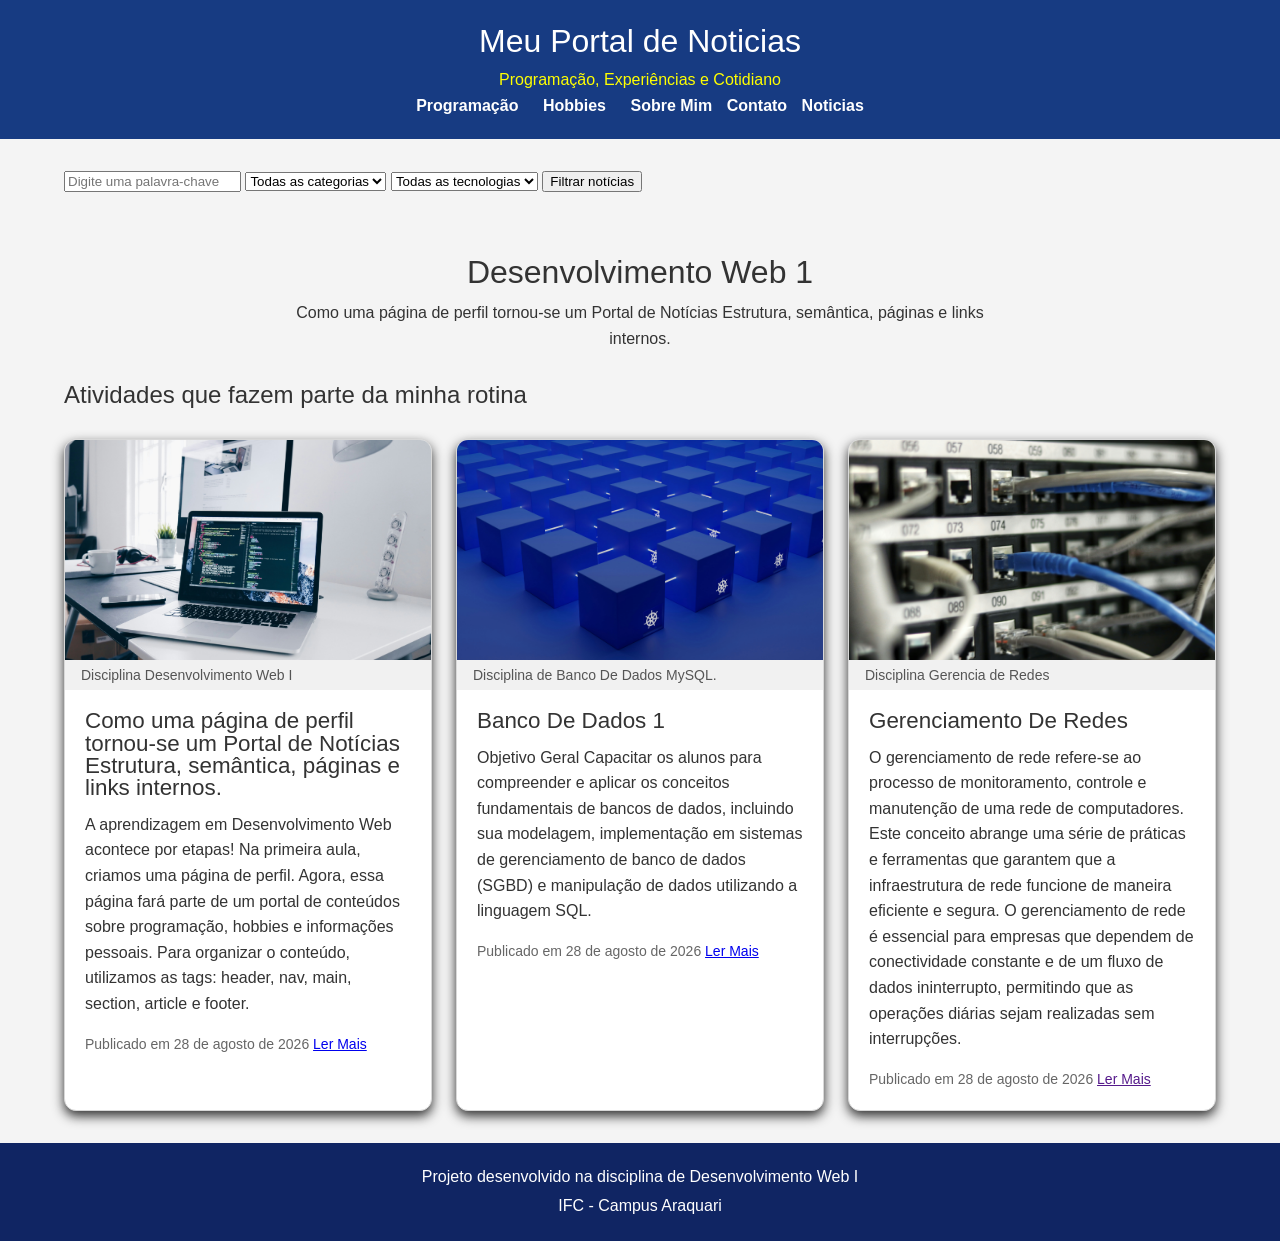
<file: index.html>
<!DOCTYPE html>
<html lang="pt-br">
    <head>
        <meta charset="UTF-8">
        <meta name="viewport" content="width=device-width, initial-scale=1.0">
        <title>Meu Portal de Notícias</title>
        <link rel="stylesheet" href="./css/reset.css">
        <link rel="stylesheet" href="./css/global.css">
        <link rel="stylesheet" href="./css/hobbies.css">
        <link rel="stylesheet" href="./css/sobre_mim.css">
        <link rel="stylesheet" href="./css/contato.css">
    </head>
    <body>
        <header>
            <h1>Meu Portal de Noticias</h1>
            <p>Programação, Experiências e Cotidiano</p>
            <!-- aqui começa o meu menu-->
            <nav>
                <ul>
                    <li>
                        <a href="index.html">Programação</a>
                    </li>
                    <li>
                        <a href="hobbies.html">Hobbies</a>
                    </li>
                    <li>
                        <a href="sobre_mim.html">Sobre Mim</a>
                    </li>
                        <a href="contato.html">Contato</a>
                    </li>
                    <li>
                      <a href="noticia.html" target="_blank" rel="noopener noreferrer">Noticias</a>
                    </li>
                </ul>
            </nav>
        </header>

    <div class="container">
        <div class="filtro-container">
            <!-- Campo de busca -->
            <input
                type="text"
                class="busca-input"
                placeholder="Digite uma palavra-chave"
                aria-label="Buscar publicação"
            >

            <!-- Dropdown Categoria -->
            <select class="dropdown" aria-label="Selecionar categoria">
                <option value="">Todas as categorias</option>
                <option value="web">Web Development</option>
                <option value="mobile">Mobile</option>
                <option value="dados">Dados</option>
                <option value="ia">Inteligência Artificial</option>
            </select>

            <!-- Dropdown Tecnologia -->
            <select class="dropdown" aria-label="Selecionar tecnologia">
                <option value="">Todas as tecnologias</option>
                <option value="html">HTML</option>
                <option value="css">CSS</option>
                <option value="javascript">JavaScript</option>
                <option value="python">Python</option>
                <option value="react">React</option>
            </select>

            <!-- Botão Filtrar -->
            <button class="btn-filtrar">Filtrar notícias</button>
        </div>
    </div>

    <script>
        // Seleciona os elementos
        const buscaInput = document.querySelector('.busca-input');
        const dropdownCategoria = document.querySelectorAll('.dropdown')[0];
        const dropdownTecnologia = document.querySelectorAll('.dropdown')[1];
        const btnFiltrar = document.querySelector('.btn-filtrar');

        // Evento do botão filtrar
        btnFiltrar.addEventListener('click', function() {
            const termo = buscaInput.value.trim();
            const categoria = dropdownCategoria.value;
            const tecnologia = dropdownTecnologia.value;

            console.log({
                busca: termo,
                categoria: categoria,
                tecnologia: tecnologia
            });

            filtrarNoticias(termo, categoria, tecnologia);
        });

        // Função para filtrar notícias
        function filtrarNoticias(termo, categoria, tecnologia) {
            const filtros = {
                busca: termo,
                categoria: categoria,
                tecnologia: tecnologia
            };

            console.log('Aplicando filtros:', filtros);
        }

        // Permitir busca ao pressionar Enter
        buscaInput.addEventListener('keypress', function(event) {
            if (event.key === 'Enter') {
                btnFiltrar.click();
            }
        });
    </script>
        <!-- inicio do meu conteudo de hobbies -->
         <!-- responsavel por centralizar o conteudo no centro da página -->
        <main class="container">
            <section class="introducao-hobbies">
                <h2>Desenvolvimento Web 1</h2>
                <p>
                    Como uma página de perfil tornou-se um Portal de Notícias
Estrutura, semântica, páginas e links internos.
                </p>
            </section>
            <!-- card 1 -->
            <section class="galeria-hobbies">
                <h2 class="titulo-galeria">
                    Atividades que fazem parte da minha rotina
                </h2>

                <!-- DEV WEB 1 -->
                <article class="cartao-hobby">
                    <figure>
                        <img src="./img/dev-web.jpg" alt="dev-web">
                        <figcaption>
                           Disciplina Desenvolvimento Web I
                        </figcaption>
                    </figure>
                    <div class="conteudo-cartao">
                        <h3>Como uma página de perfil tornou-se um Portal de Notícias
Estrutura, semântica, páginas e links internos.</h3>
                        <p>
                            A aprendizagem em Desenvolvimento Web acontece por etapas!
Na primeira aula, criamos uma página de perfil. Agora, essa página fará parte de um portal de conteúdos sobre programação, hobbies e informações pessoais.

Para organizar o conteúdo, utilizamos as tags: header, nav, main, section, article e footer.
                        </p>
                        <p class="data-publicacao">
                            Publicado em
                            <time datetime="2026-08-28">
                                28 de agosto de 2026
                            </time>
                            <a href="#">Ler Mais</a>
                        </p>
                    </div>
                </article>
                <!--DEV WEB 1-->

                <!-- BANCO DE DADOS -->
                <article class="cartao-hobby">
                    <figure>
                        <img src="./img/banco-de-dados.jpg" alt="banco-de-dados">
                        <figcaption>
                            Disciplina de Banco De Dados MySQL.
                        </figcaption>
                    </figure>
                    <div class="conteudo-cartao">
                        <h3>Banco De Dados 1</h3>
                        <p>Objetivo Geral
Capacitar os alunos para compreender e aplicar os conceitos fundamentais de bancos de dados, incluindo sua modelagem, implementação em sistemas de gerenciamento de banco de dados (SGBD) e manipulação de dados utilizando a linguagem SQL.
</p>
                        <p class="data-publicacao">
                            Publicado em
                            <time datetime="2026-08-28">
                                28 de agosto de 2026
                            </time>
                            <a href="#">Ler Mais</a>
                        </p>
                    </div>
                </article>
                <!-- BANCO DE DADOS -->


               <!--montar gerencia de redes-->
                <article class="cartao-hobby">
                    <figure>
                        <img src="./img/redes.jpg" alt="gerencia-redes">
                        <figcaption>
                           Disciplina Gerencia de Redes
                        </figcaption>
                    </figure>
                    <div class="conteudo-cartao">
                        <h3>Gerenciamento De Redes</h3>
                        <p>
                            O gerenciamento de rede refere-se ao processo de monitoramento, controle e manutenção de uma rede de computadores. Este conceito abrange uma série de práticas e ferramentas que garantem que a infraestrutura de rede funcione de maneira eficiente e segura. O gerenciamento de rede é essencial para empresas que dependem de conectividade constante e de um fluxo de dados ininterrupto, permitindo que as operações diárias sejam realizadas sem interrupções.
                        </p>
                        <p class="data-publicacao">
                            Publicado em
                            <time datetime="2026-08-28">
                                28 de agosto de 2026
                            </time>
                            <a href="">Ler Mais</a>
                        </p>
                    </div>
                </article>
                <!--gerencia de redes -->
            </section>
        </main>
        <!-- fim do meu conteudo de hobbies -->
        <footer class="footer">
            <p>Projeto desenvolvido na disciplina de Desenvolvimento Web I</p>
            <p>IFC - Campus Araquari</p>
        </footer>
    </body>
</html>
</file>
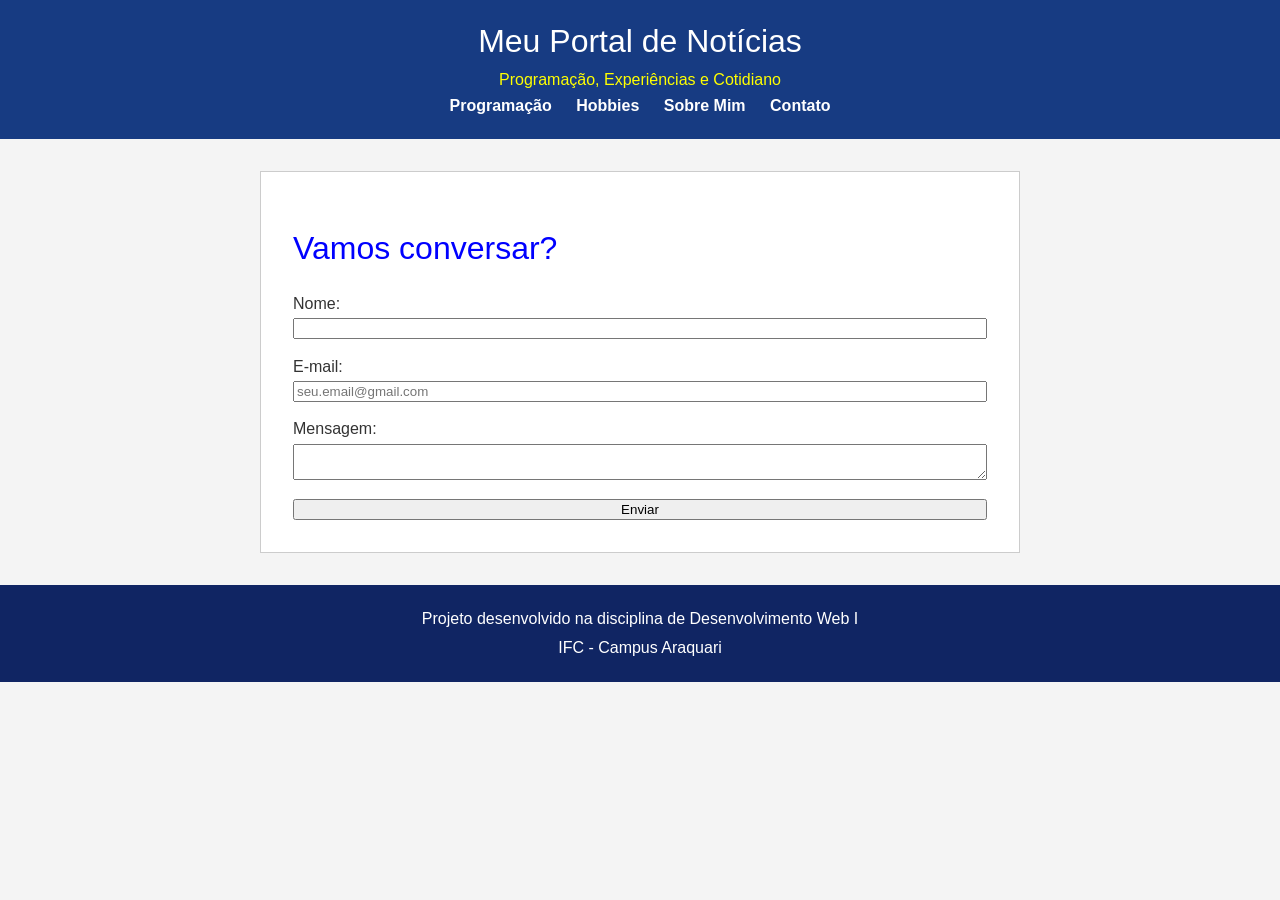
<file: contato.html>
<!doctype html>
<html lang="pt-BR">
  <head>
    <meta charset="UTF-8" />
    <meta
      name="viewport"
      content="width=device-width, initial-scale=1.0"
    />
    <title>Contato</title>
    <link
      rel="stylesheet"
      href="./css/reset.css"
    />
    <link
      rel="stylesheet"
      href="./css/global.css"
    />
    <link
      rel="stylesheet"
      href="./css/contato.css"
    />
  </head>

  <body>
    <header>
      <h1>Meu Portal de Notícias</h1>
      <p>Programação, Experiências e Cotidiano</p>

      <nav>
        <ul>
          <li><a href="index.html">Programação</a></li>
          <li><a href="hobbies.html">Hobbies</a></li>
          <li><a href="sobre_mim.html">Sobre Mim</a></li>
          <li><a href="#">Contato</a></li>
        </ul>
      </nav>
    </header>

    <!-- Conteúdo principal -->
    <main class="pagina-contato">
      <section class="contato">
        <header>
          <h1>Vamos conversar?</h1>
        </header>

        <form
          method="post"
          action="#"
        >
          <div class="campo">
            <label for="nome">Nome:</label>
            <input
              type="nome"
              name="nome"
              id="nome"
              required
            />
          </div>

          <div class="campo">
            <label for="nome">E-mail:</label>
            <input
              type="email"
              name="email"
              id="email"
							placeholder="seu.email@gmail.com"
              required
            />
          </div>

          <div class="campo">
            <label for="mensagem">Mensagem:</label>
            <textarea name="mensagem"> </textarea>
          </div>

          <button type="submit">Enviar</button>
        </form>
      </section>
    </main>

    <footer>
      <p>Projeto desenvolvido na disciplina de Desenvolvimento Web I</p>
      <p>IFC - Campus Araquari</p>
    </footer>
  </body>
</html>
</file>
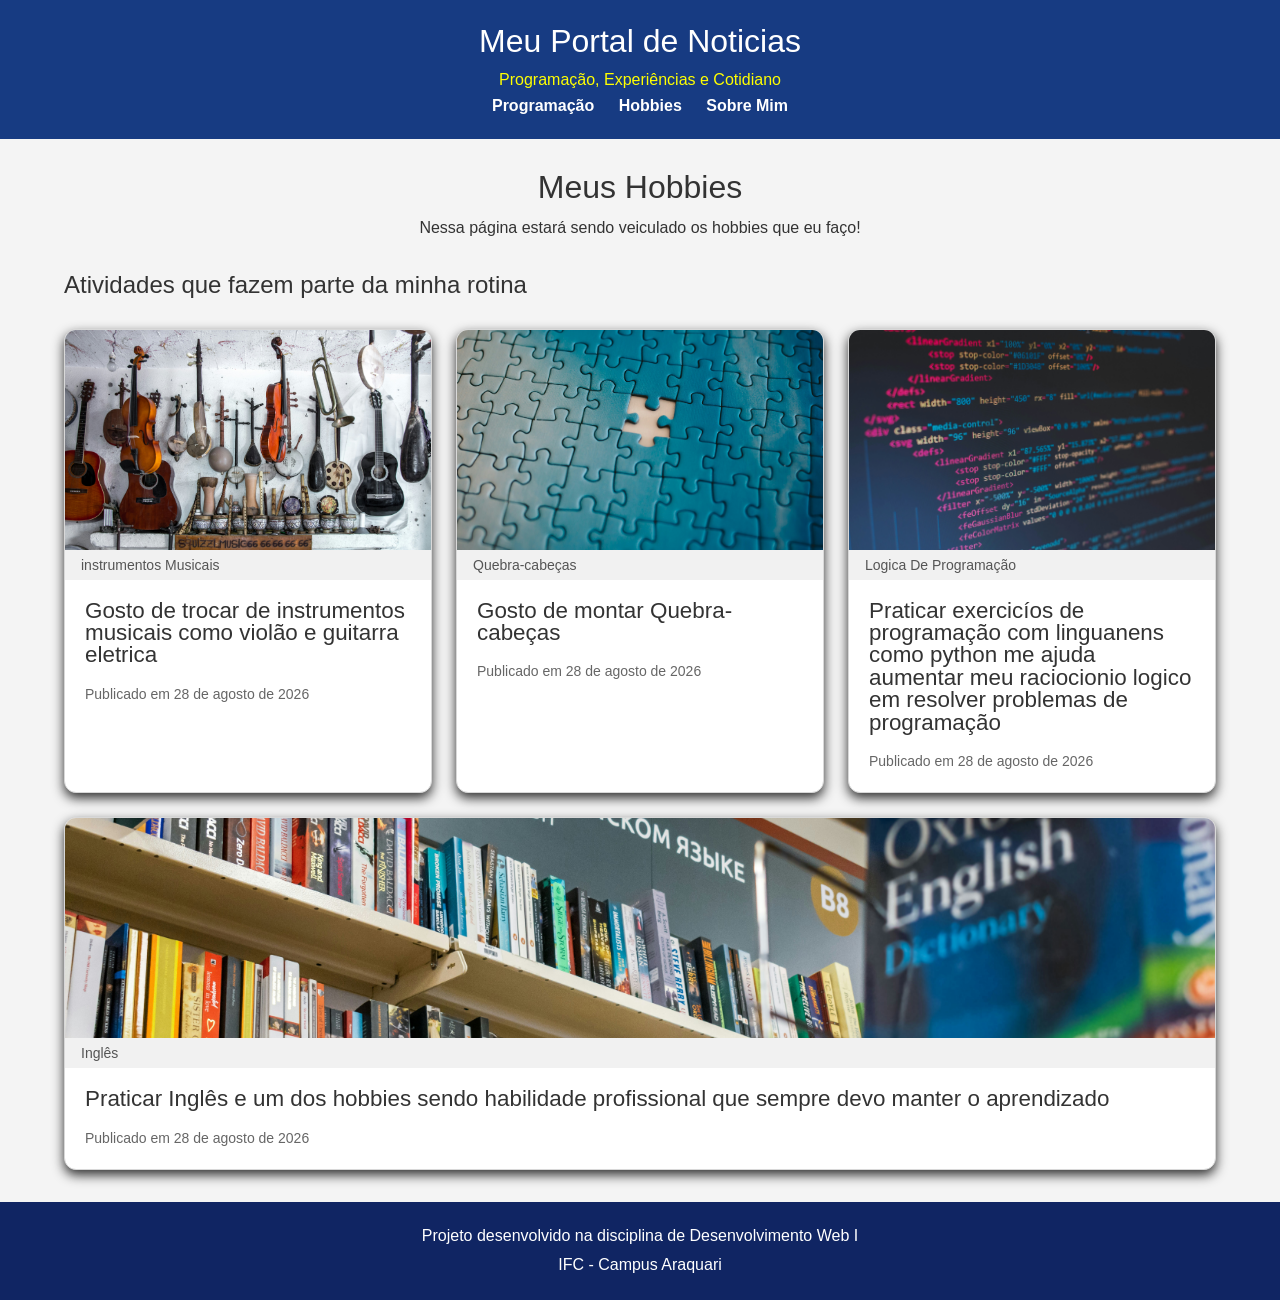
<file: hobbies.html>
<!DOCTYPE html>
<html lang="pt-br">
    <head>
        <meta charset="UTF-8">
        <meta name="viewport" content="width=device-width, initial-scale=1.0">
        <title>Hobbies</title>
        <link rel="stylesheet" href="./css/reset.css">
        <link rel="stylesheet" href="./css/global.css">
        <link rel="stylesheet" href="./css/hobbies.css">
         <link rel="stylesheet" href="./css/sobre_mim.css">
    </head>
    <body>
        <header>
            <h1>Meu Portal de Noticias</h1>
            <p>Programação, Experiências e Cotidiano</p>
            <!-- aqui começa o meu menu-->
            <nav>
                <ul>
                    <li>
                        <a href="index.html">Programação</a>
                    </li>
                    <li>
                        <a href="hobbies.html">Hobbies</a>
                    </li>
                    <li>
                        <a href="sobre_mim.html">Sobre Mim</a>
                    </li>
                </ul>
            </nav>
        </header>
        <!-- inicio do meu conteudo de hobbies -->
         <!-- responsavel por centralizar o conteudo no centro da página -->
        <main class="container">
            <section class="introducao-hobbies">
                <h2>Meus Hobbies</h2>
                <p>
                    Nessa página estará sendo veiculado os hobbies que eu faço!
                </p>
            </section>
            <!-- card 1 -->
            <section class="galeria-hobbies">
                <h2 class="titulo-galeria">
                    Atividades que fazem parte da minha rotina
                </h2>

                <!--- violao-->
                <article class="cartao-hobby">
                    <figure>
                        <img src="./img/musical.jpg" alt="instrumentos musicais">
                        <figcaption>
                            instrumentos Musicais
                        </figcaption>
                    </figure>
                    <div class="conteudo-cartao">
                        <h3>Gosto de trocar de instrumentos musicais como violão e guitarra eletrica
                        </h3>
                        <p class="data-publicacao">
                            Publicado em
                            <time datetime="2026-08-28">
                                28 de agosto de 2026
                            </time>
                        </p>
                    </div>
                </article>
                <!--violao-->

                <!-- quebra cabeça-->
                <article class="cartao-hobby">
                    <figure>
                        <img src="./img/quebra-cabeca.jpg" alt="quebra-cabeca">
                        <figcaption>
                          Quebra-cabeças
                        </figcaption>
                    </figure>
                    <div class="conteudo-cartao">
                        <h3>Gosto de montar Quebra-cabeças</h3>
                        <p class="data-publicacao">
                            Publicado em
                            <time datetime="2026-08-28">
                                28 de agosto de 2026
                            </time>
                        </p>
                    </div>
                </article>
                <!-- quebra cabeça-->

                <!-- praticar logica de programacao-->
                <article class="cartao-hobby">
                    <figure>
                        <img src="./img/logica.jpg" alt="Hockey">
                        <figcaption>
                          Logica De Programação
                        </figcaption>
                    </figure>
                    <div class="conteudo-cartao">
                        <h3>Praticar exercicíos de programação com linguanens como python me ajuda aumentar meu raciocionio logico em resolver problemas de programação</h3>
                        <p class="data-publicacao">
                            Publicado em
                            <time datetime="2026-08-28">
                                28 de agosto de 2026
                            </time>
                        </p>
                    </div>
                </article>
                <!-- praticar logica de programacao-->


                <!-- praticar ingles --->
                 <article class="cartao-hobby">
                    <figure>
                        <img src="./img/ingles.jpg" alt="Praia">
                        <figcaption>
                           Inglês
                        </figcaption>
                    </figure>
                    <div class="conteudo-cartao">
                        <h3>Praticar Inglês e um dos hobbies sendo habilidade profissional que sempre devo manter o aprendizado</h3>
                        <p class="data-publicacao">
                            Publicado em
                            <time datetime="2026-08-28">
                                28 de agosto de 2026
                            </time>
                        </p>
                    </div>
                </article>
                <!-- praticar ingles --->

            </section>
        </main>
        <!-- fim do meu conteudo de hobbies -->
        <footer class="footer">
            <p>Projeto desenvolvido na disciplina de Desenvolvimento Web I</p>
            <p>IFC - Campus Araquari</p>
        </footer>
    </body>
</html>
</file>
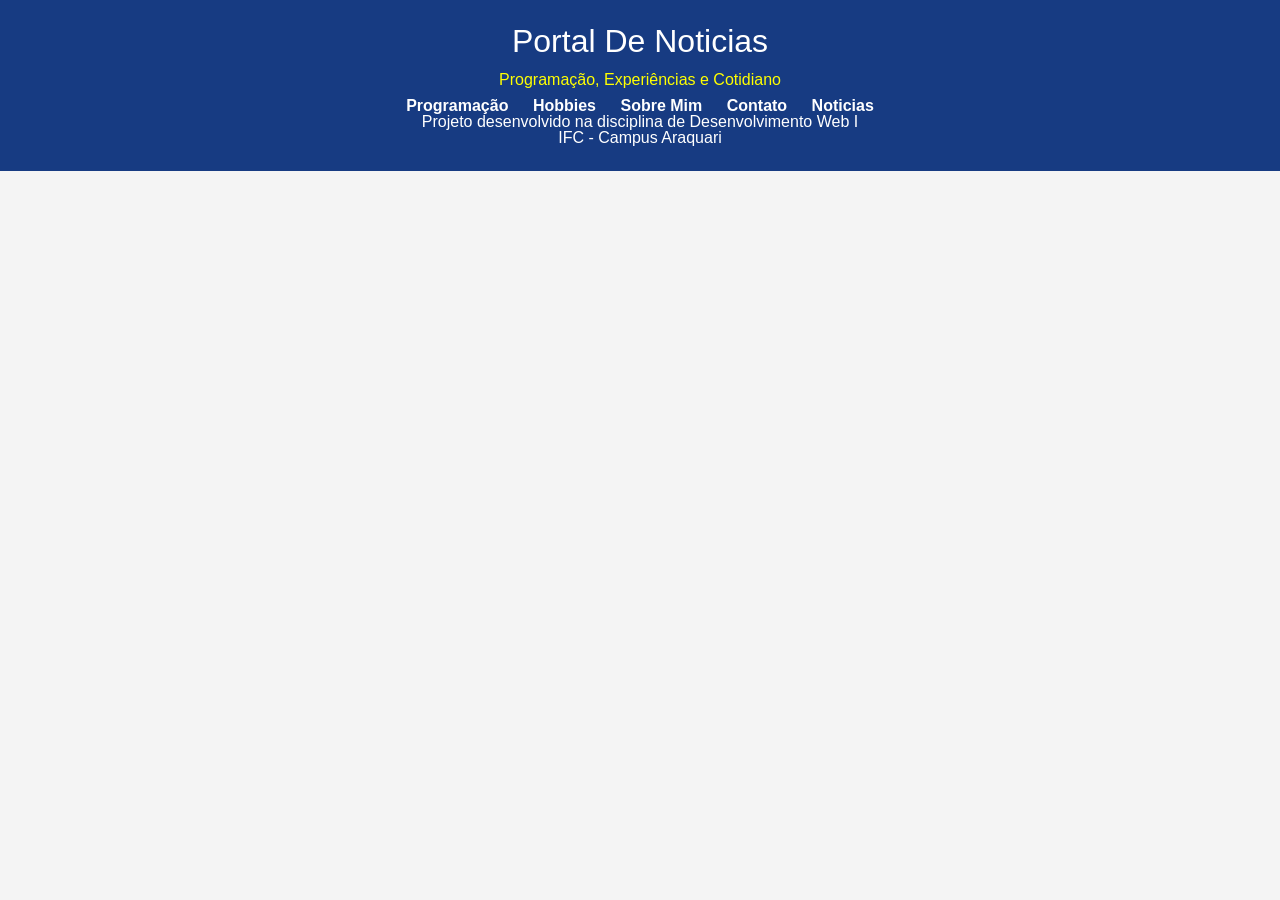
<file: noticia.html>
<!DOCTYPE html>
<html lang="pt-br">
    <head>
        <meta charset="UTF-8">
        <meta name="viewport" content="width=device-width, initial-scale=1.0">
        <title>Noticias</title>
        <link rel="stylesheet" href="./css/reset.css">
        <link rel="stylesheet" href="./css/global.css">
        <link rel="stylesheet" href="./css/contato.css">

    </head>
    <body>
        <header>
            <h1>Portal De Noticias</h1>
            <p>Programação, Experiências e Cotidiano</p>
            <!-- aqui começa o meu menu-->
            <nav>
                <ul>
                    <li>
                        <a href="index.html">Programação</a>
                    </li>
                    <li>
                        <a href="hobbies.html">Hobbies</a>
                    </li>
                    <li>
                        <a href="sobre_mim.html">Sobre Mim</a>
                    </li>
                    <li>
                        <a href="contato.html">Contato</a>
                    </li>
                    <li>
                        <a href="noticia.html">Noticias</a>
                    </li>
                </ul>
            </nav>

<!-- fim do meu conteudo de hobbies -->
        <footer class="footer">
            <p>Projeto desenvolvido na disciplina de Desenvolvimento Web I</p>
            <p>IFC - Campus Araquari</p>
        </footer>
    </body>
</html>
</file>
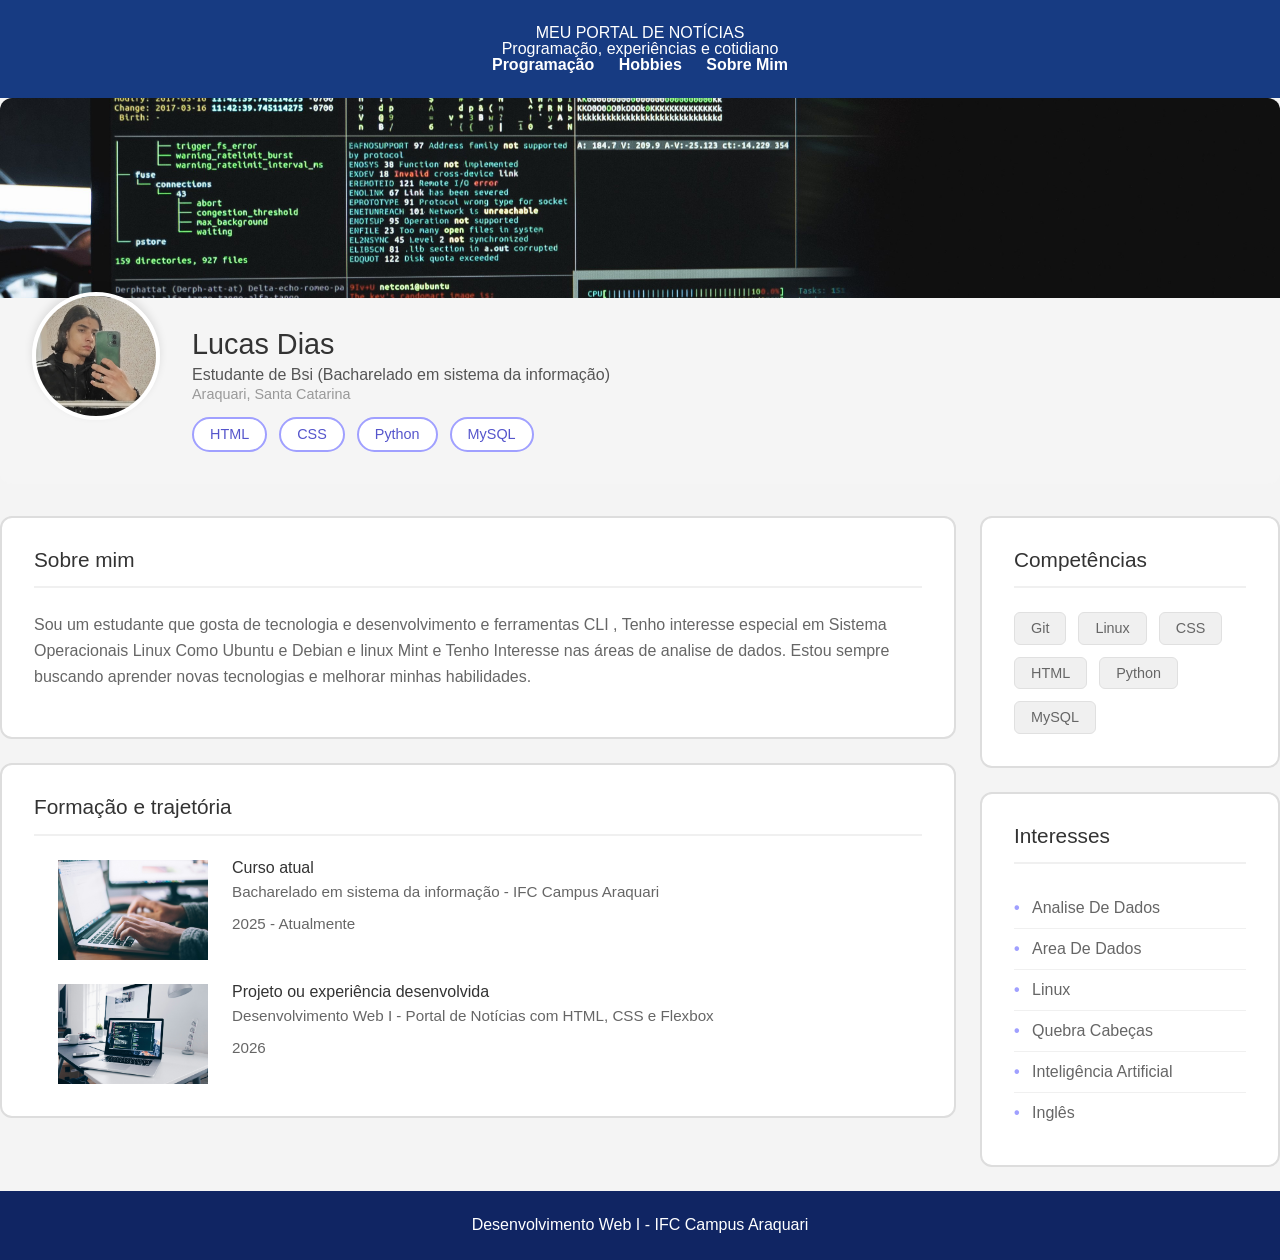
<file: sobre_mim.html>
<!DOCTYPE html>
<html lang="pt-BR">
<head>
    <meta charset="UTF-8">
    <meta name="viewport" content="width=device-width, initial-scale=1.0">
    <title>Sobre Mim - Meu Portal de Notícias</title>
    <link rel="stylesheet" href="css/reset.css">
    <link rel="stylesheet" href="css/global.css">
    <link rel="stylesheet" href="css/sobre_mim.css">
</head>
<body>
    <!-- Cabeçalho -->
    <header class="cabecalho">
        <div class="container">
            <h1>MEU PORTAL DE NOTÍCIAS</h1>
            <p class="subtitulo">Programação, experiências e cotidiano</p>
            <!-- Menu de navegação -->
    <nav class="menu">
        <ul>
            <li><a href="index.html">Programação</a></li>
            <li><a href="hobbies.html">Hobbies</a></li>
            <li><a href="sobre_mim.html" class="ativo">Sobre Mim</a></li>
        </ul>
        </nav>
        </div>
    </header>


    <!-- Conteúdo principal -->
    <main class="conteudo-principal">
        <div class="container">
            <!-- Cabeçalho do perfil com capa, foto e informações -->
            <header class="cabecalho-perfil">
                <div class="imagem-capa">
                    <img src="img/tech.jpg" alt="Imagem de capa do perfil">
                </div>

                <section class="apresentacao-perfil">
                    <figure class="foto-perfil">
                        <img src="img/foto_perfil.jpg" alt="Fotografia de perfil">
                    </figure>

                    <div class="informacoes-perfil">
                        <h2>Lucas Dias</h2>
                        <p class="profissao">Estudante de Bsi (Bacharelado em sistema da informação)</p>
                        <p class="localizacao">Araquari, Santa Catarina</p>

                        <div class="badges">
                            <span class="badge">HTML</span>
                            <span class="badge">CSS</span>
                            <span class="badge">Python</span>
                            <span class="badge">MySQL</span>
                        </div>
                    </div>
                </section>
            </header>

            <!-- Conteúdo do perfil em duas colunas -->
            <div class="conteudo-perfil">
                <!-- Coluna principal -->
                <div class="coluna-principal">
                    <!-- Seção Sobre mim -->
                    <section class="secao">
                        <h3>Sobre mim</h3>
                        <p>Sou um estudante que gosta de tecnologia e desenvolvimento e ferramentas CLI , Tenho interesse especial em Sistema Operacionais Linux Como Ubuntu e Debian e linux Mint e Tenho Interesse nas áreas de analise de dados. Estou sempre buscando aprender novas tecnologias e melhorar minhas habilidades.</p>
                    </section>

                    <!-- Seção Formação e trajetória -->
                    <section class="secao">
                        <h3>Formação e trajetória</h3>

                        <article class="item-formacao">
                            <div class=""></div>
                            <img src="./img/bsi2.jpg" alt="imagem_curso" width="150" height="100">
                            <div>
                                <h4>Curso atual</h4>
                                <p>Bacharelado em sistema da informação - IFC Campus Araquari</p>
                                <p class="periodo">2025 - Atualmente</p>
                            </div>
                        </article>

                        <article class="item-formacao">
                            <div class=""></div>
                            <img src="./img/dev2.jpg" alt="imagem_da_materia" width="150"  height="100">
                            <div>
                                <h4>Projeto ou experiência desenvolvida</h4>
                                <p>Desenvolvimento Web I - Portal de Notícias com HTML, CSS e Flexbox</p>
                                <p class="periodo">2026</p>
                            </div>
                        </article>
                    </section>
                </div>

                <!-- Coluna lateral -->
                <aside class="coluna-lateral">
                    <!-- Seção Competências -->
                    <section class="secao">
                        <h3>Competências</h3>
                        <div class="lista-competencias">
                            <span class="competencia">Git</span>
                            <span class="competencia">Linux</span>
                            <span class="competencia">CSS</span>
                            <span class="competencia">HTML</span>
                            <span class="competencia">Python</span>
                            <span class="competencia">MySQL</span>
                        </div>
                    </section>

                    <!-- Seção Interesses -->
                    <section class="secao">
                        <h3>Interesses</h3>
                        <ul class="lista-interesses">
                            <li>Analise De Dados</li>
                            <li>Area De Dados</li>
                            <li>Linux</li>
                            <li>Quebra Cabeças</li>
                            <li>Inteligência Artificial</li>
                            <li>Inglês</li>
                        </ul>
                    </section>
                </aside>
            </div>
        </div>
    </main>

    <!-- Rodapé -->
    <footer class="rodape">
        <p>Desenvolvimento Web I - IFC Campus Araquari</p>
    </footer>
</body>
</html>
</file>
<file: css/global.css>
body {
    margin: 0;
    background-color: #f4f4f4;
    color: #333;
    font-family: Arial, Helvetica, sans-serif;
}

strong {
    font-weight: bold;
}

body>header {
    background-color: #173b82;
    color: #fff;
    text-align: center;
    padding: 25px;
}

body>header>h1 {
    font-size: 2em;
    margin-bottom: 5px;
}

body>header>p {
    padding: 10px;
    color: yellow;
    font-size: 1em;
}

/* criando estilos para o meu menu */
nav>ul {
    padding: 0;
    list-style: none;
}

nav li {
    display: inline;
    margin: 10px;
}

nav a {
    color: #fff;
    text-decoration: none;
    font-weight: bold;
}

nav a:hover {
    text-decoration: underline;
    color: yellow;
}


body>footer {
    background-color: #102563;
    color: #fff;
    padding: 20px;
    text-align: center;
}

body > footer > p {
    line-height: 1.8;
    color: #fff;
}
</file>
<file: css/hobbies.css>
/*

*/
* {
 box-sizing: border-box; 
}

.container {
    width: 90%; /* largura da minha janela */
    max-width: 1200px; /* máximo de largura que suporta para exibir o conteudo */
    margin: 0 auto; /* centralizar o conteudo no meio da página */
    padding: 2rem 0; /* margens no interior da página */
}

.introducao-hobbies {
    margin-bottom: 2rem; /* margem inferior */
    text-align: center; /* centralizar o texto */
}

.introducao-hobbies h2 {
    margin-bottom: .75rem; /* margem inferior */
    font-size: 2rem; /* tamanho da fonte */
}

.introducao-hobbies p {
    max-width: 700px;  /* largura máxima permitida para esse conteudo */
    margin: 0 auto; /* centralizar o conteudo */
    line-height: 1.6; /*espaçamento entre as linhas*/
}

/* todo o conteudo do meu card */
.titulo-galeria {
    flex-basis: 100%;
    margin-bottom: .5rem;
    font-size: 1.5rem;
}

/* 
    é o card que acabamos de fazer ele identificar que todos os elementos 
    filhos irão quebrar conforme o dispositivo for menor que a capacidade da largura
*/
.galeria-hobbies {
    display: flex; 
    flex-wrap: wrap;
    gap: 1.5rem;
    align-items: stretch;
}

.cartao-hobby {
    flex: 1 1 280px; /*informando qual é o padrão de orientação dos meus cards */
    overflow: hidden;
    border: 1px solid #d8d8d8;
    border-radius: .75rem;
    background-color: #fff;
    box-shadow: 0 5px 12px rgba(0, 0, 0, 0.812);
}

.cartao-hobby img {
    display: block; 
    width: 100%;
    height: 220px;
    object-fit: cover;
}

.cartao-hobby figcaption {
    padding: .5rem 1rem;
    background-color: #f1f1f1;
    color: #555;
    font-size: .875rem;
}

.conteudo-cartao {
    padding: 1.25rem;
}

.conteudo-cartao h3{
    margin-bottom: .75rem;
    font-size: 1.4rem;
}

.conteudo-cartao p {
    line-height: 1.6;
}

.data-publicacao {
    margin-top: 1rem;
    color: #666;
    font-size: .875rem;
}
</file>
<file: css/sobre_mim.css>
/* ===== PÁGINA DE PERFIL - ESTILOS ESPECÍFICOS ===== */

/* Cabeçalho do perfil */
.cabecalho-perfil {
    background-color: #f5f5f5;
    border-radius: 12px;
    overflow: hidden;
    margin-bottom: 2rem;
}

/* Imagem de capa */
.imagem-capa {
    width: 100%;
    height: 200px;
    overflow: hidden;
    background-color: #e0e0e0;
}

.imagem-capa img {
    display: block;
    width: 100%;
    height: 100%;
    object-fit: cover;
}

/* Área de apresentação do perfil com Flexbox */
.apresentacao-perfil {
    display: flex;
    flex-wrap: wrap;
    align-items: center;
    gap: 2rem;
    padding: 2rem;
}

/* Foto de perfil */
.foto-perfil {
    width: 120px;
    height: 120px;
    border-radius: 50%;
    overflow: hidden;
    border: 4px solid white;
    flex-shrink: 0;
    box-shadow: 0 -4px 8px rgba(0, 0, 0, 0.1);
    margin-top: -70px;
}

.foto-perfil img {
    display: block;
    width: 100%;
    height: 100%;
    object-fit: cover;
}

/* Informações do perfil */
.informacoes-perfil {
    flex: 1;
    min-width: 250px;
}

.informacoes-perfil h2 {
    font-size: 1.8rem;
    color: #333;
    margin-bottom: 0.5rem;
}

.profissao {
    font-size: 1rem;
    color: #555;
    margin-bottom: 0.25rem;
}

.localizacao {
    font-size: 0.9rem;
    color: #999;
    margin-bottom: 1rem;
}

/* Badges de tecnologias */
.badges {
    display: flex;
    flex-wrap: wrap;
    gap: 0.75rem;
}

.badge {
    display: inline-block;
    padding: 0.5rem 1rem;
    background-color: white;
    border: 2px solid #a0a0ff;
    color: #5555cc;
    border-radius: 20px;
    font-size: 0.9rem;
    font-weight: 500;
}

/* Conteúdo principal em duas colunas */
.conteudo-perfil {
    display: flex;
    flex-wrap: wrap;
    gap: 1.5rem;
}

.coluna-principal {
    flex: 1;
    min-width: 300px;
}

.coluna-lateral {
    flex: 0 1 300px;
}

/* Seções genéricas */
.secao {
    background-color: white;
    border: 2px solid #ddd;
    border-radius: 12px;
    padding: 2rem;
    margin-bottom: 1.5rem;
}

.secao h3 {
    font-size: 1.3rem;
    color: #333;
    margin-bottom: 1.5rem;
    padding-bottom: 1rem;
    border-bottom: 2px solid #f0f0f0;
}

.secao p {
    color: #666;
    line-height: 1.6;
    margin-bottom: 1rem;
}

/* Itens de formação */
.item-formacao {
    display: flex;
    gap: 1.5rem;
    margin-bottom: 1.5rem;
}

.item-formacao:last-child {
    margin-bottom: 0;
}

.icone-formacao {
    width: 50px;
    height: 50px;
    background-color: #d0d0d0;
    border-radius: 8px;
    flex-shrink: 0;
}

.item-formacao h4 {
    font-size: 1rem;
    color: #333;
    margin-bottom: 0.25rem;
}

.item-formacao p {
    font-size: 0.95rem;
    margin-bottom: 0.5rem;
}

.periodo {
    font-size: 0.85rem;
    color: #999;
    margin-bottom: 0;
}

/* Lista de competências */
.lista-competencias {
    display: flex;
    flex-wrap: wrap;
    gap: 0.75rem;
}

.competencia {
    display: inline-block;
    padding: 0.5rem 1rem;
    background-color: #f0f0f0;
    color: #666;
    border-radius: 6px;
    font-size: 0.9rem;
    border: 1px solid #e0e0e0;
}

/* Lista de interesses */
.lista-interesses {
    list-style: none;
    padding: 0;
}

.lista-interesses li {
    padding: 0.75rem 0;
    color: #666;
    border-bottom: 1px solid #f0f0f0;
}

.lista-interesses li:last-child {
    border-bottom: none;
}

.lista-interesses li:before {
    content: "• ";
    color: #a0a0ff;
    font-weight: bold;
    margin-right: 0.5rem;
}

/* ===== RESPONSIVIDADE ===== */

/* Tablets e telas pequenas */
@media (max-width: 768px) {
    .apresentacao-perfil {
        flex-direction: column;
        align-items: flex-start;
        gap: 1.5rem;
        padding: 1.5rem;
    }

    .foto-perfil {
        margin-top: -60px;
        width: 100px;
        height: 100px;
    }

    .informacoes-perfil h2 {
        font-size: 1.5rem;
    }

    .conteudo-perfil {
        flex-direction: column;
        gap: 1rem;
    }

    .coluna-lateral {
        flex: 1;
    }

    .secao {
        padding: 1.5rem;
    }

    .imagem-capa {
        height: 150px;
    }
}

/* Smartphones */
@media (max-width: 480px) {
    .apresentacao-perfil {
        padding: 1rem;
        gap: 1rem;
    }

    .foto-perfil {
        width: 80px;
        height: 80px;
        margin-top: -40px;
    }

    .informacoes-perfil h2 {
        font-size: 1.3rem;
    }

    .informacoes-perfil {
        min-width: 100%;
    }

    .badges {
        gap: 0.5rem;
    }

    .badge {
        padding: 0.4rem 0.8rem;
        font-size: 0.8rem;
    }

    .secao {
        padding: 1rem;
        margin-bottom: 1rem;
    }

    .secao h3 {
        font-size: 1.1rem;
        margin-bottom: 1rem;
    }

    .imagem-capa {
        height: 120px;
    }

    .item-formacao {
        gap: 1rem;
    }

    .icone-formacao {
        width: 40px;
        height: 40px;
    }

    .lista-competencias {
        gap: 0.5rem;
    }

    .competencia {
        padding: 0.4rem 0.8rem;
        font-size: 0.85rem;
    }
}
</file>
<file: css/contato.css>
.pagina-contato{
    width: 90%;
    max-width: 760px;
    margin: 2rem auto;
}

.contato{
    padding: 2rem;
    background-color: #fff;
    border: 1px solid #ccc;
}

.contato > header{
    margin-bottom: 2rem;   
}

.contato > header h1{
    font-size: 2rem;
    margin-top: 1.75rem;
    color: blue;

}

.contato form{
    display: flex;
    flex-direction: column;
    gap: 1.2rem;   
}

.contato .campo{
    display: flex;
    flex-direction: column;
    gap: .4rem;
}

.contato textarea{
    resize: vertical;
}
</file>
